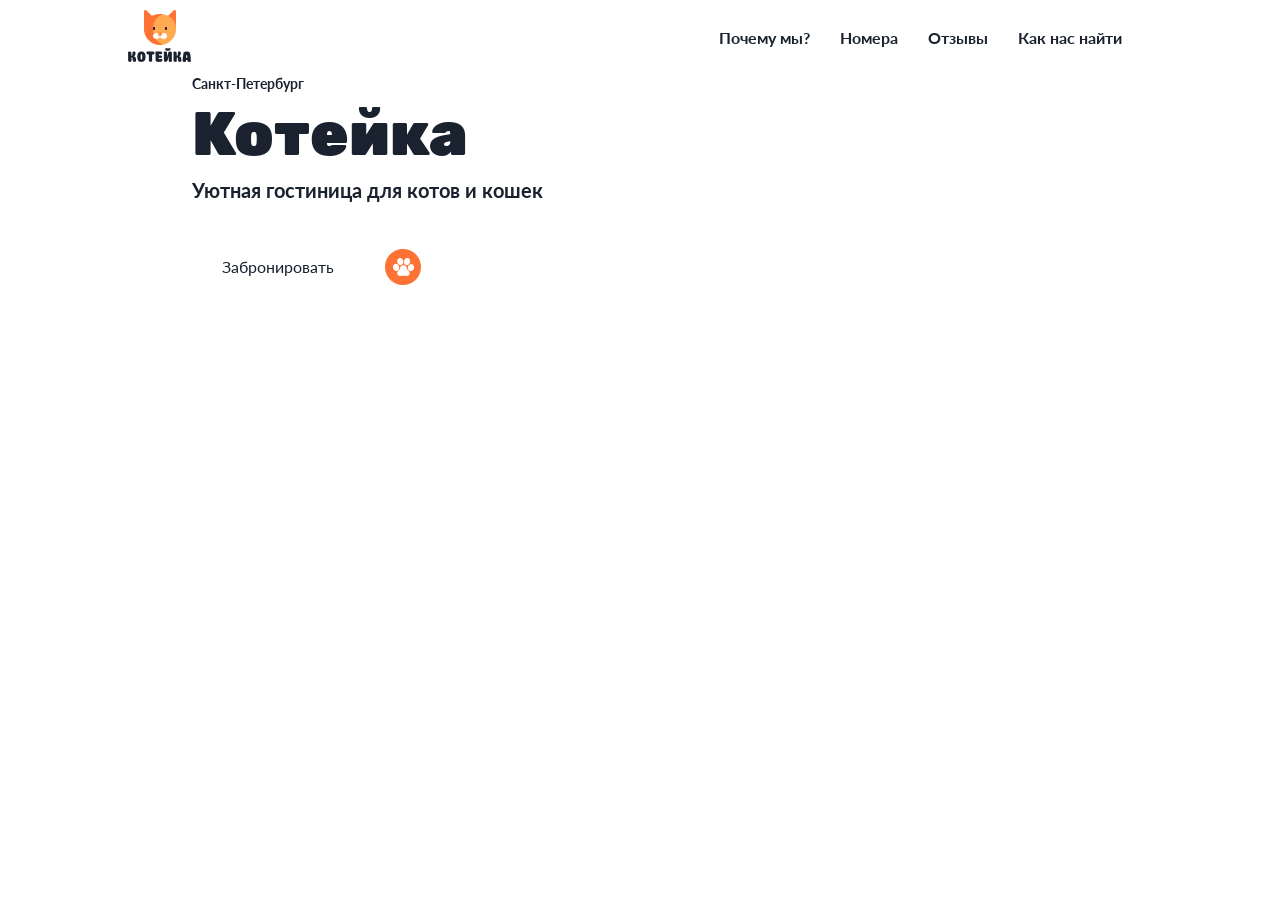
<file: main.html>
<!DOCTYPE html>
<html lang="ru">
<head>
    <meta charset="UTF-8"/>
    <meta name="viewport" content="width=device-width, initial-scale=1.0"/>
    <link rel="stylesheet" href="css/normalize.css"/>
    <link rel="stylesheet" href="css/style.css"/>
    <link rel="shortcut icon" href="images/favicon.png" type="image/png"/>
    <title>Котейка - отель для кошек</title>
</head>
<body>
    <header>
        <div class="wrapper header">
            <div class="logo"><img src="images/logo.png" alt="Котейка"/></div>
            <ul>
                <li>Почему мы?</li>
                <li>Номера</li>
                <li>Отзывы</li>
                <li>Как нас найти</li>
            </ul>
        </div>
    </header>
    <div class="main">
        <div class="wrapper">
            <span>Санкт-Петербург</span>
            <h1>Котейка</h1>
            <span>Уютная гостиница для котов и кошек</span>
            <div class="booking">Забронировать  <img src="images/small_paw.png" alt = 'Забронировать'/> </div>
        </div>
    </div>
</body>
</html>
</file>
<file: css/style.css>
@font-face {
    font-family: Lato;
    src: url(../fonts/lato.ttf);  
}
@font-face {
    font-family: Lato-Bold;
    src: url(../fonts/lato-bold.ttf);  
}

@font-face {
    font-family: Rubik;
    src: url(../fonts/rubik.ttf);  
}
@font-face {
    font-family: Rubik-Black;
    src: url(../fonts/rubik_black.ttf);  
}
*{
    font-family: "Lato", "PT Sans", "Arial", sans-serif;
    font-size: 16px;
    color: #1A212F;
}
h1{
    font-family: "Rubik-Black", "PT Sans", "Arial", sans-serif;
    font-size: 3.9rem;
    line-height: 4.5rem;
    font-weight: 700;
}
h2{
    font-family: "Rubik-Black", "PT Sans", "Arial", sans-serif;
    font-size: 2.25rem;
    line-height: 2.7rem;
    font-weight: 700;
}
h3{
    font-family: "Rubik", "PT Sans", "Arial", sans-serif;
    font-size: 1.2rem;
    line-height: 1.6rem;
    font-weight: 700;
    margin: 0;
}
.wrapper {
    max-width: 80%;
    margin: 0 auto;
    /* border: 1px solid #000; */
}
header>.wrapper{
    height: 76px;
    display: flex;
    justify-content: space-between;
    align-items: center;
    /* border: 1px solid red; */
}
header ul {
    list-style: none;
    display: flex;
}
header ul li {
    margin-right: 30px;
    font-family: "Lato-Bold", "PT Sans", "Arial", sans-serif;

    
}
.about {
    background: 
    url('../images/mask.svg') no-repeat,
    linear-gradient(90deg, rgb(248, 180, 79) 40%, rgba(255, 255, 255, 0) 60%), 
    url('../images/kotik.png') no-repeat; 
    height: 504px;
    background-size: contain, auto, cover;
    background-position-x: left, center, right;
    display: flex;
    justify-content: flex-start;
    align-items: center;
}
.main .wrapper span:first-of-type {
    font-size: 0.85rem;
    line-height: 1.1rem;
    font-weight: 400;
    margin-bottom: 0.3rem;
    font-family: "Lato-Bold", "PT Sans", "Arial", sans-serif;

}
.main .wrapper span:last-of-type {
    font-size: 1.25rem;
    line-height: 1.5rem;
    font-weight: 500;
    margin-top: 0.5rem;
    font-family: "Lato-Bold", "PT Sans", "Arial", sans-serif;

}
/* .main .wrapper>*{
    border: 1px solid red;
} */
.main .wrapper {
    width: 70%;
    margin: 0 auto;
    display: flex;
    flex-direction: column;
    justify-content: center;
    align-items: flex-start;
}
.main .wrapper h1{
    margin-top: 0;
    margin-bottom: 0;
    padding: 0;
}
.booking {
    height: 50px;
    width: 206px;
    background-color: #fff;
    border-radius: 25px;
    display: flex;
    justify-content: space-between;
    align-items: center;
    padding-left: 30px;
    margin-top: 40px;
    text-decoration: none;
}
.booking:hover {
    color: #FF7236;
}
.booking img {
    display: block;
    margin: 7px;
}
.benefits {
    position: relative;
    padding-top: 140px;
    text-align: center;
}
.benefits h2 {
    margin: 0;
}
.paw-bg {
    position: absolute;   
    right: 0; 
    top: 0;
    z-index: -1;
}
.blocks{
    display: flex;
    flex-wrap: wrap;
    flex-direction: column;
    height: 680px;
    margin-top: 40px;
}
.block-benefit {
    background: #FFFFFF;
    box-shadow: 0px 0px 25px rgba(208, 208, 208, 0.25);
    border-radius: 8px;
    width: 30%;
    height: 320px;
    /* border: 1px solid green; */
    display: flex;
    flex-direction: column;
    justify-content: flex-start;
    align-items: flex-start;
    padding: 30px;
    box-sizing: border-box;
    text-align: left;
}
.block-benefit:nth-child(odd){
    margin-bottom: 20px;
}
.icon-benefit {
    margin-bottom: 35px;
}
.block-benefit p{
    margin-top: 20px;
}
</file>
